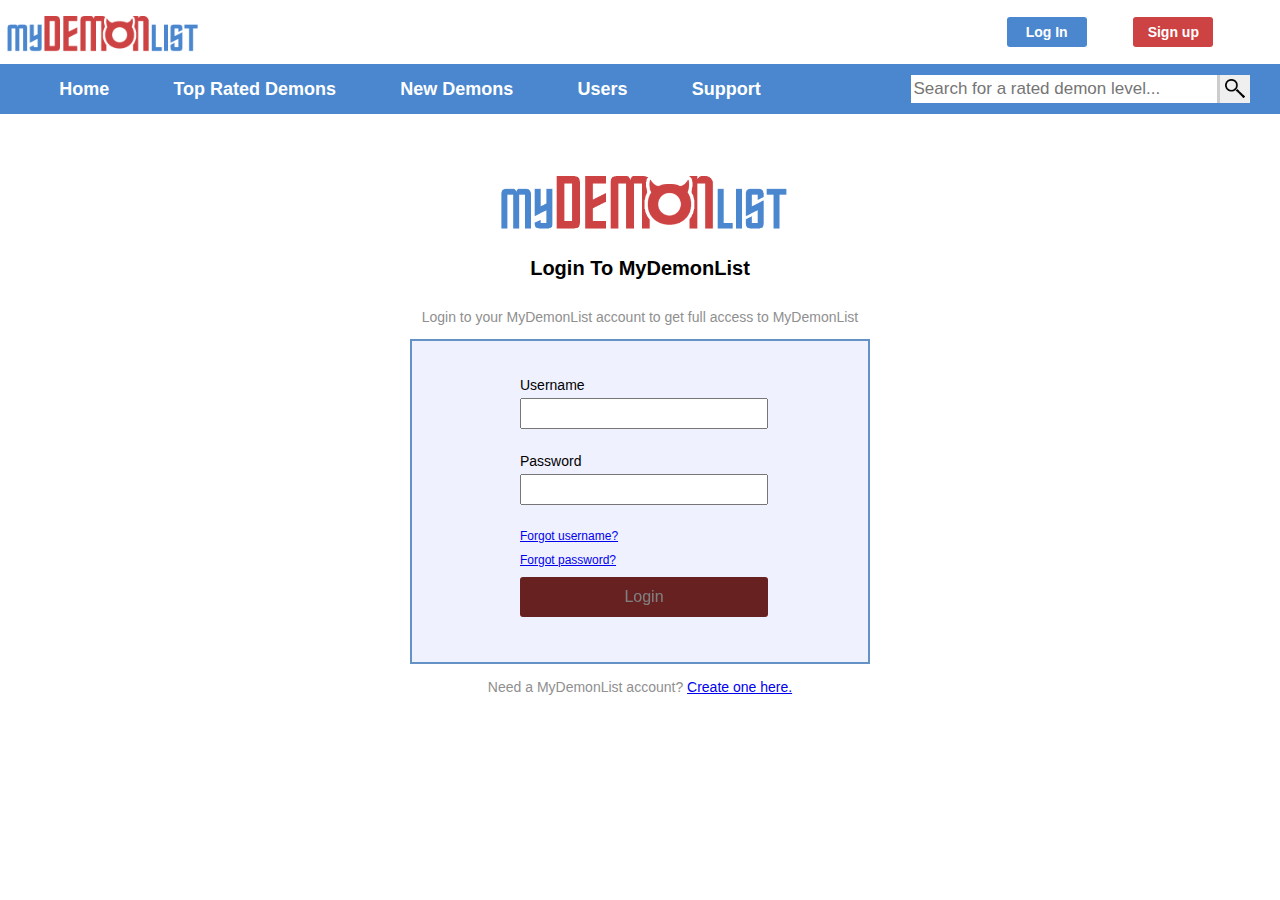
<file: static/log_in.html>
<!doctype html>
<html>
<head>
    <meta charset="UTF-8">
    <meta name="viewport" content="width=device-width, initial-scale=1.0">
    <link href="stylesheets/mainsheet.css" rel="stylesheet">
    <link href="stylesheets/button.css" rel="stylesheet">
    <link href="stylesheets/form.css" rel="stylesheet">
    <title>My Demon List - Home</title>
</head>

<body onResize="reset_hamburger()">
<div id="header">
    <div class="upper_header">
        <div>
            <img src = "images/mydemonlistlogo.png" alt="My Demon List" style="max-height: 60px; max-width: 100%;" onclick="location.href='index.html'">
        </div>
        <div class="user_block">
            <button class="user_buttons" style="background-color: #4a87ce" onclick="location.href='log_in.html'">Log In</button>
            <button class="user_buttons" style="background-color: #cd4242" onclick="location.href='register.html'">Sign up</button>
        </div>
    </div>
    <div id="navbar">

        <!--NAVIIGATION SECTION-->
        <nav id="nav_elements_container">
            <a href="index.html" class="nav_elements">Home</a>
            <a class="nav_elements">Top Rated Demons</a>
            <a class="nav_elements">New Demons</a>
            <a class="nav_elements">Users</a>
            <a class="nav_elements">Support</a>
        </nav>

        <div class="hamburger_container" onClick="toggle_hamburger()">
            <div class="hamburger_button"></div>
        </div>

        <!--SEARCH BAR SECTION-->
        <div id = "searchbar_container">
            <div style="display: flex; flex-wrap: nowrap">
                <input id = "searchbar" placeholder="Search for a rated demon level...">
                <button type ="button"><img src="images/search_icon.png" alt="Search" style="max-width: 20px; max-height: 20px;"></button>
            </div>
        </div>

    </div>
</div> <!---END OF HEADER--->
<div class="hamburger_menu">
    <div class="hamburger_elements">Home</div>
    <div class="hamburger_elements">Top Rated Demons</div>
    <div class="hamburger_elements">New Demons</div>
    <div class="hamburger_elements">Contact</div>
</div>
<div id="container">
    <div class="form_container">
        <img src="images/mydemonlistlogo.png" style="max-height: 200px; max-width: 300px;">
        <p class="text_font text_font_heading">Login To MyDemonList</p>
        <p class="text_font text_font_light">Login to your MyDemonList account to get full access to MyDemonList</p>

        <form method="post" class="form" id="login_form" onsubmit="login_account()">
            <label for="user_name" class="text_font form_label">Username</label>
            <p class="text_font_lighter error" id="user_name_error">Username is invalid</p>
            <input type="text" id="user_name" name="user_name" class="form_small_textbox">

            <label for="password" class="text_font form_label">Password</label>
            <p class="text_font_lighter error" id="password_error">Password is invalid</p>
            <input type="password" id="password" name="password" class="form_small_textbox">

            <p class="text_font text_font_lighter" style="padding-bottom: 10px;"><a href="index.html">Forgot username?</a></p>
            <p class="text_font text_font_lighter" style="padding-bottom: 10px;"><a href="index.html">Forgot password?</a></p>
            <input type="submit" value="Login" id="login_submit" class="text_font" disabled>
            <p class="text_font_light error" id="login_error"></p>
        </form>
        <p class="text_font text_font_light">Need a MyDemonList account? <a href="register.html">Create one here.</a></p>
    </div>
</div>
<script src="scripts/hamburger.js"></script>
<script src="scripts/login.js"></script>
</body>
</html>
</file>
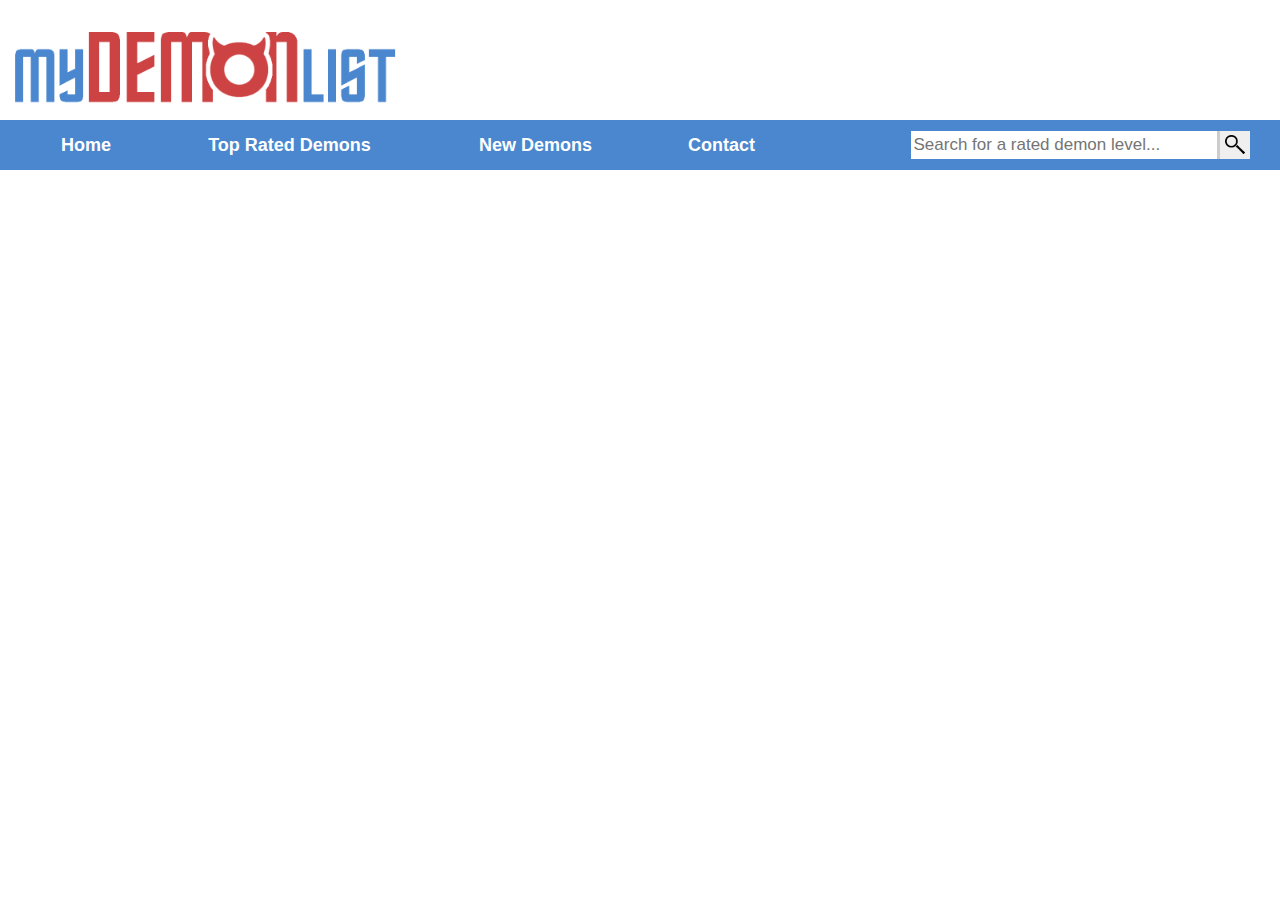
<file: static/new_demons.html>
<!doctype html>
<html>
<head>
<meta charset="UTF-8">
<link href="stylesheets/mainsheet.css" rel="stylesheet">
<title>My Demon List - New Demons</title>
</head>
	
<body onResize="reset_hamburger()">
	<div id="header">
		<img src = "images/mydemonlistlogo.png" alt="My Demon List" style="max-height: 120px; max-width: 400px;">
		<div id="navbar">
			
		<!--NAVIIGATION SECTION-->
		<div id="nav_elements_container">
			<div class="nav_elements" style="width: 80px">Home</div>
			<div class="nav_elements" style="width: 225px">Top Rated Demons</div>
			<div class="nav_elements" style="width: 165px">New Demons</div>
			<div class="nav_elements" style="width: 105px">Contact</div>
		</div>
			
		<div class="hamburger_container" onClick="toggle_hamburger()">
			<div class="hamburger_button"></div>
		</div>
			
		 <!--SEARCH BAR SECTION-->
		<div id = "searchbar_container">
			<div style="display: flex; flex-wrap: nowrap">
				<input id = "searchbar" placeholder="Search for a rated demon level...">
				<button type ="button"><img src="images/search_icon.png" alt="Search" style="max-width: 20px; max-height: 20px;"></button>
			</div>
		</div>
			
		</div>
	</div> <!---END OF HEADER--->
	<div class="hamburger_menu">
		<div class="hamburger_elements">Home</div>
		<div class="hamburger_elements">Top Rated Demons</div>
		<div class="hamburger_elements">New Demons</div>
		<div class="hamburger_elements">Contact</div>
	</div>
	
	<div id="dynamic_container">

	</div>

	
	
<script src="scripts/hamburger.js"></script>
</body>
</html>
</file>
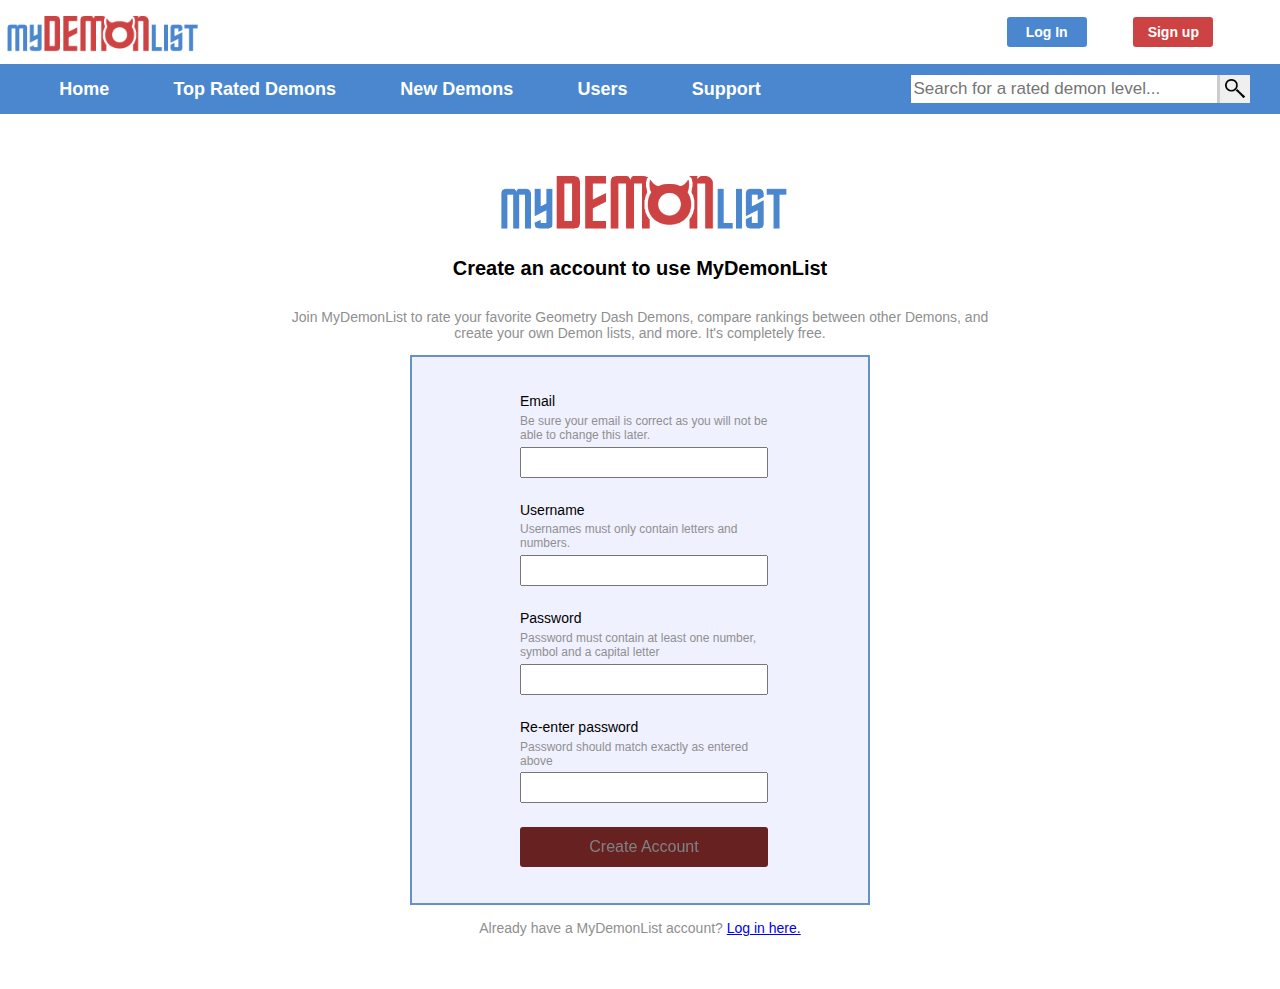
<file: static/register.html>
<!doctype html>
<html>
<head>
    <meta charset="UTF-8">
    <meta name="viewport" content="width=device-width, initial-scale=1.0">
    <link href="stylesheets/mainsheet.css" rel="stylesheet">
    <link href="stylesheets/button.css" rel="stylesheet">
    <link href="stylesheets/form.css" rel="stylesheet">
    <title>My Demon List - Home</title>
</head>

<body onResize="reset_hamburger()">
<div id="header">
    <div class="upper_header">
        <div>
            <img src = "images/mydemonlistlogo.png" alt="My Demon List" style="max-height: 60px; max-width: 100%; "onclick="location.href='index.html'">
        </div>
        <div class="user_block">
            <button class="user_buttons" style="background-color: #4a87ce" onclick="location.href='log_in.html'">Log In</button>
            <button class="user_buttons" style="background-color: #cd4242" onclick="location.href='register.html'">Sign up</button>
        </div>
    </div>
    <div id="navbar">

        <!--NAVIIGATION SECTION-->
        <nav id="nav_elements_container">
            <a href="index.html" class="nav_elements">Home</a>
            <a class="nav_elements">Top Rated Demons</a>
            <a class="nav_elements">New Demons</a>
            <a class="nav_elements">Users</a>
            <a class="nav_elements">Support</a>
        </nav>

        <div class="hamburger_container" onClick="toggle_hamburger()">
            <div class="hamburger_button"></div>
        </div>

        <!--SEARCH BAR SECTION-->
        <div id = "searchbar_container">
            <div style="display: flex; flex-wrap: nowrap">
                <input id = "searchbar" placeholder="Search for a rated demon level...">
                <button type ="button"><img src="images/search_icon.png" alt="Search" style="max-width: 20px; max-height: 20px;"></button>
            </div>
        </div>

    </div>
</div> <!---END OF HEADER--->
<div class="hamburger_menu">
    <div class="hamburger_elements">Home</div>
    <div class="hamburger_elements">Top Rated Demons</div>
    <div class="hamburger_elements">New Demons</div>
    <div class="hamburger_elements">Contact</div>
</div>
<div id="container">
    <div class="form_container">
        <img src="images/mydemonlistlogo.png" style="max-height: 200px; max-width: 300px;">
        <p class="text_font text_font_heading">Create an account to use MyDemonList</p>
        <p class="text_font text_font_light">Join MyDemonList to rate your favorite Geometry Dash Demons, compare rankings between other Demons, and create your own Demon lists, and more. It's completely <b>free</b>.</p>

        <form method="post" class="form" id="signup_form" onsubmit="create_account()">
            <label for="email" class="text_font form_label">Email</label>
            <p class="text_font text_font_lighter">Be sure your email is correct as you will not be able to change this later.</p>
            <p class="text_font_lighter error" id="email_error">Email is invalid</p>
            <input type="text" id="email" name="email" class="form_small_textbox">

            <label for="user_name" class="text_font form_label">Username</label>
            <p class="text_font text_font_lighter">Usernames must only contain letters and numbers.</p>
            <p class="text_font_lighter error" id="user_name_error">Username is invalid</p>
            <input type="text" id="user_name" name="user_name" class="form_small_textbox">

            <label for="password" class="text_font form_label">Password</label>
            <p class="text_font text_font_lighter">Password must contain at least one number, symbol and a capital letter</p>
            <p class="text_font_lighter error" id="password_error">Password is invalid</p>
            <input type="password" id="password" name="password" class="form_small_textbox">


            <label for="repeat_password" class="text_font form_label">Re-enter password</label>
            <p class="text_font text_font_lighter">Password should match exactly as entered above</p>
            <p class="text_font_lighter error" id="repeat_password_error">Passwords do not match</p>
            <input type="password" id="repeat_password" class="form_small_textbox">

            <input type="submit" value="Create Account" id="signup_submit" class="text_font" disabled>
        </form>
        <p class="text_font text_font_light">Already have a MyDemonList account? <a href="log_in.html">Log in here.</a></p>
    </div>
</div>

<div id="signup_modal" class="signup_modal">
    <div class="modal_content">
        <span class="close">&times;</span>
        <p class="text_font text_font_heading" id="signup_heading"></p>
        <p class="text_font text_font_light" id="signup_content"></p>
        <button class="user_buttons" onclick="close_modal()">Ok</button>
    </div>
</div>

<script src="scripts/hamburger.js"></script>
<script src="scripts/register.js"></script>
</body>
</html>
</file>
<file: static/stylesheets/mainsheet.css>
@charset "UTF-8";

*
{
	margin: 0;
}

/*HEADER STYLING*/

#header
{
	height: auto;
	width: 100%;
	display: flex;
	flex-direction: column;
}

.upper_header{
	display: flex;
	justify-content: space-between;
}

.user_block {
	float: right;
	width: 300px;
	padding: 0px 20px 0px 20px;
	display: flex;
	justify-content: space-evenly;
	align-items: center;
}

#navbar
{
	height: 50px;
	width: 100%;
	background-color: #4a87ce;
	display: flex;
	justify-content: space-between;
}

#nav_elements_container
{
	height: inherit;
	width: 800px;
	display: flex;
	justify-content: space-evenly;
	margin-left: 10px;
}
.nav_elements
{
	font-family: Verdana, Montserrat, Arial;
	
	font-weight: bold;
	font-size: 18px;
	text-decoration: none;
	width: auto;
	padding: 0px 15px 0px 15px;
	color: white;
	display: flex;
	align-items: center;
	justify-content: center;
	transition: 0.3s;
}

.nav_elements:hover
{
	background-color: #255EA0;
	text-decoration: underline;
}

#searchbar_container
{
	width: 380px;
	height: inherit;
	display: flex;
	align-items: center;
	justify-content: center;
	flex-wrap: wrap;
	margin-right: 10px;
}

#searchbar_container input
{
	text-decoration: none;
	padding: 3px;
	border: none;
	font-size: 17px;
	outline: none;
}
#searchbar
{
	height: 22px;
	width: 300px;
}

#searchbar_container button
{
	height: 28px;
	width: 33px;
	border: none;
	border-left-style: solid;
	border-left-color:#CCCCCC;
	border-width: 3px;
	outline: none;
	padding: 2px 0 0 0;
	transition: 0.3s;
	cursor: pointer;
}

#searchbar_container button:hover
{
	background-color: #cd4242;
}

.hamburger_container
{
	display: none;
	justify-content: center;
	align-items: center;
	height: inherit;
	min-width: 65px;
	width: 75px;
	margin-left: 10px;
	cursor: pointer;
	transition: all .3s ease-in-out;
}

.hamburger_container:hover
{
	background-color: #255EA0;
}

.hamburger_button
{
	width: 40px;
	height: 6px;
	background: white;
	transition: all .3s ease-in-out;
}

.hamburger_button::before,
.hamburger_button::after
{
	content: '';
	position: absolute;
	width: 40px;
	height: 6px;
	background: white;
	transition: all .3s ease-in-out;
}

.hamburger_button::before
{
	transform: translateY(-13px);
}

.hamburger_button::after
{
	transform: translateY(13px);
}

.hamburger_container.open .hamburger_button
{
	transform: translateX(-65px);
	background: transparent;
}

.hamburger_container.open .hamburger_button::before
{
	transform: rotate(45deg) translate(46px, -46px);
}

.hamburger_container.open .hamburger_button::after
{
	transform: rotate(-45deg) translate(46px, 46px);
}

.hamburger_menu
{
	display: none;
	flex-direction: column;
	width: 100%;
	height: auto;
	background-color:#1E4E85;
}

.hamburger_elements
{
	font-family: Verdana, Montserrat, Arial;
	font-weight: bold;
	font-size: 20px;
	color: white;
	height: 50px;
	width: inherit;
	display: flex;
	align-items: center;
	justify-content: center;
	transition: 0.3s;
}

.hamburger_elements:hover
{
	background-color:#2969B1;
	text-decoration: underline;
}

/*END OF HEADER*/

.text_font{
	font-family: Verdana, Montserrat, Arial;
	color: #000000;
}

.text_font_heading{
	font-family: Verdana, Montserrat, Arial;
	font-size: 20px;
	font-weight: bold;
	padding: 2% 0px 2% 0px;
	text-align: center;
}

.text_font_light{
	font-family: Verdana, Montserrat, Arial;
	font-size: 14px;
	font-weight: lighter;
	color: #8f8f8f;
	padding: 2% 0px 2% 0px;
	text-align: center;
}

.text_font_lighter{
	font-family: Verdana, Montserrat, Arial;
	font-size: 12px;
	font-weight: lighter;
	color: #8f8f8f;
	padding: 0px 0px 2% 0px;
}

#container
{
	margin: 0 auto;
	width: 100vw;
	height: 100%;
	display: flex;
	flex-flow: row nowrap;
	justify-content: center;
	align-items: center;
}

@media (max-width: 1110px)
{
	#nav_elements_container
	{
		display: none;
	}
	.hamburger_container
	{
		display: flex;
	}
}

@media (max-width: 1111px)
{
	.hamburger_menu
	{
		display: none;
	}
	
	
}
</file>
<file: static/stylesheets/button.css>
@charset "UTF-8";

.user_buttons{
    width: 80px;
    height: 30px;
    border: none;
    font-family: Verdana, Montserrat, Arial;
    color: #FFFFFF;
    font-weight: bold;
    font-size: 14px;
    background-color: #4a87ce;
    transition: 0.3s;
    border-radius: 3px;
}

.user_buttons:hover{
    filter: saturate(60%) brightness(150%);
    text-decoration: underline;
    cursor: pointer;
    border-radius: 3px;
}

input[type=submit] {
    background-color: #cd4242;
    font-size: 16px;
    color: #FFFFFF;
    border: 0 none;
    height: 40px;
    width: auto;
    transition: 0.3s;
    border-radius: 3px;
    disabled: true;
}

input[type=submit]:hover {
    filter: saturate(60%) brightness(150%);
    text-decoration: underline;
    cursor: pointer;
}

input[type=submit]:disabled {
    filter: brightness(50%);
    text-decoration: none;
}
</file>
<file: static/stylesheets/form.css>
@charset "UTF-8";

.form_container {
    width: 60%;
    max-width: 720px;
    height: auto;
    display: flex;
    flex-flow: column nowrap;
    justify-content: flex-start;
    align-items: center;
    padding: 3% 5%;
}

.form{
    height: auto;
    width: 50%;
    max-width: 240px;
    padding: 5% 15%;
    display: flex;
    flex-flow: column wrap;
    border: 2px solid #6592c5;
    background-color: #f0f1ff;
}

.form_label{
    font-size: 14px;
    padding: 0% 0% 2% 0%;
}

.form_small_textbox {
    width: 100%;
    height: 25px;
    margin-bottom: 10%;
}

@media (max-width: 640px) {
    .form_container{
        width: 100%;
    }
}

.text_font_lighter.error {
    color: #f30000;
    display: none;
}

.text_font_light.error {
    color: #f30000;
}

.form_small_textbox.textbox_error {
    border-color: #f30000;
    color: #f30000;
}

.signup_modal {
    display: none; /* Hidden by default */
    position: fixed; /* Stay in place */
    z-index: 10; /* Sit on top */
    padding-top: 100px; /* Location of the box */
    left: 0;
    top: 0;
    width: 100%; /* Full width */
    height: 100%; /* Full height */
    overflow: auto; /* Enable scroll if needed */
    background-color: rgba(0,0,0,0.5); /* Black w/ opacity */
    overflow: hidden;
}

.modal_content {
    background-color: #fefefe;
    margin: auto;
    padding: 20px;
    border: 1px solid #888;
    width: 80%;
    display: flex;
    flex-flow: column wrap;
    align-items: center;
    justify-content: center;
}

.close {
    position: fixed;
    top: 105px;
    right: 10%;
    color: #aaaaaa;
    font-size: 28px;
    font-weight: bold;
}

.close:hover,
.close:focus {
    color: #000;
    text-decoration: none;
    cursor: pointer;
}
</file>
